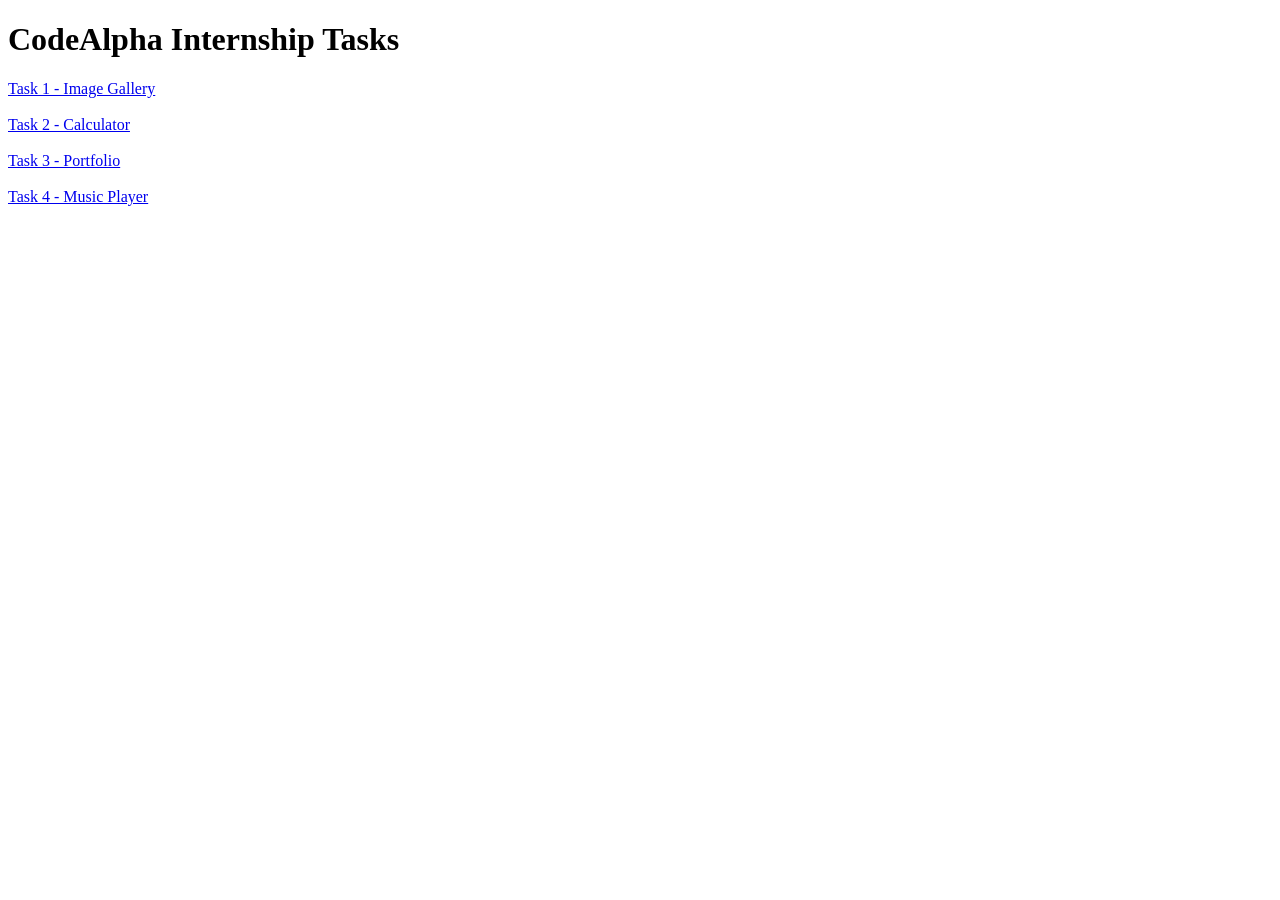
<file: index.html>
<!DOCTYPE html>
<html>
<head>
    <title>CodeAlpha Internship Tasks</title>
</head>
<body>

<h1>CodeAlpha Internship Tasks</h1>

<a href="task1-Image-Gallery/index.html">Task 1 - Image Gallery</a><br><br>

<a href="task2-Calculator/index.html">Task 2 - Calculator</a><br><br>

<a href="task3-Portfolio/index.html">Task 3 - Portfolio</a><br><br>

<a href="task4-Music Player/index.html">Task 4 - Music Player</a><br><br>

</body>
</html>
</file>
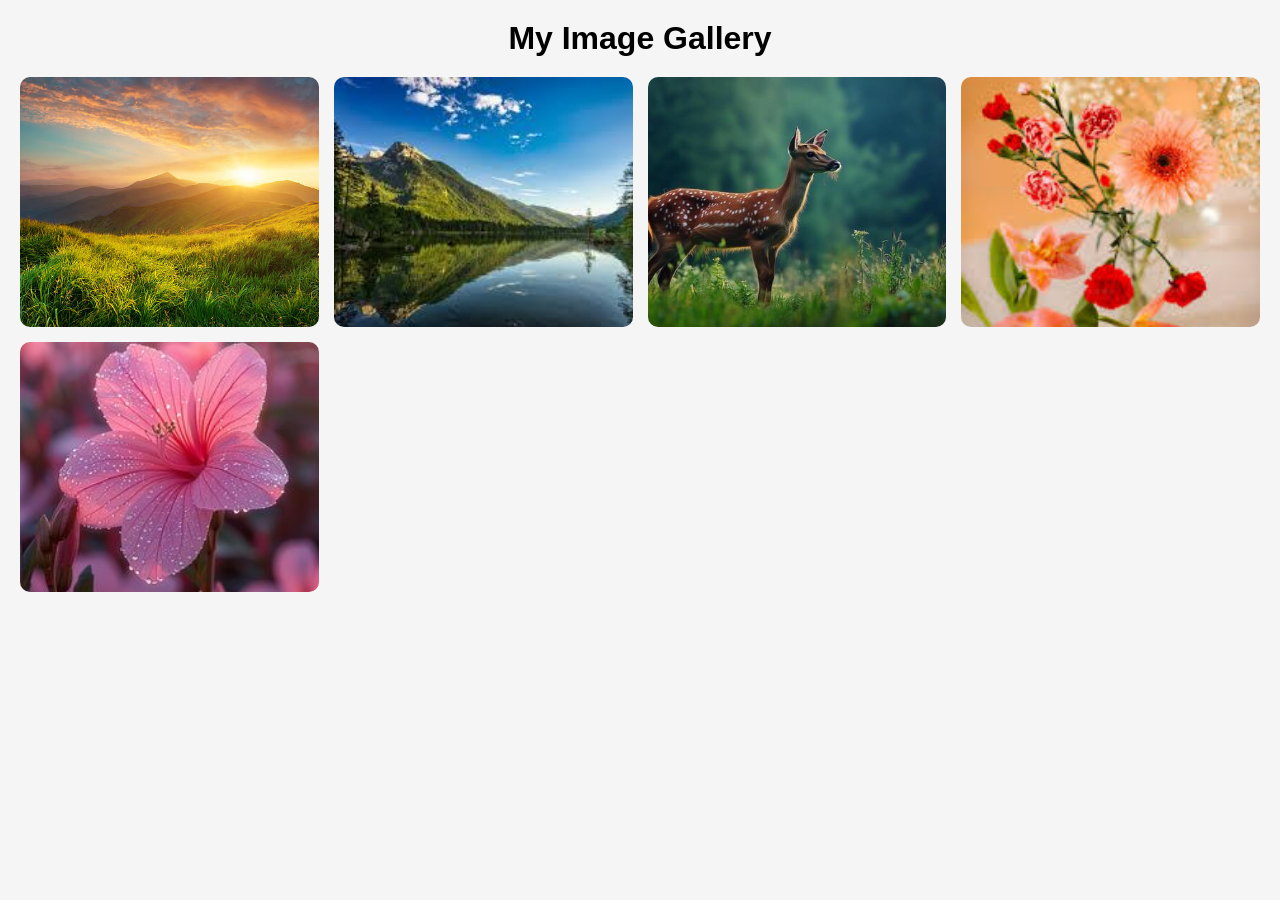
<file: task1-Image-Gallery/index.html>
<!DOCTYPE html>
<html lang="en">
<head>
    <meta charset="UTF-8">
    <meta name="viewport" content="width=device-width, initial-scale=1.0">
    <title>Image Gallery</title>
    <link rel="stylesheet" href="style.css">
</head>
<body>

    <h1>My Image Gallery</h1>

    <div class="gallery">
        <img src="images/image 1.jpg" alt="Nature">
        <img src="images/image 2.jpeg" alt="Nature">
        <img src="images/image 3.jpg" alt="Animal">
        <img src="images/image 4.jpeg" alt="Flower">
        <img src="images/image 5.jpg" alt="Flower">
        
    </div>

    <!-- Lightbox -->
    <div id="lightbox">
        <span id="close">&times;</span>
        <button id="prev">&#10094;</button>
        <img id="lightbox-img">
        <button id="next">&#10095;</button>
    </div>

    <script src="script.js"></script>
</body>
</html>
</file>
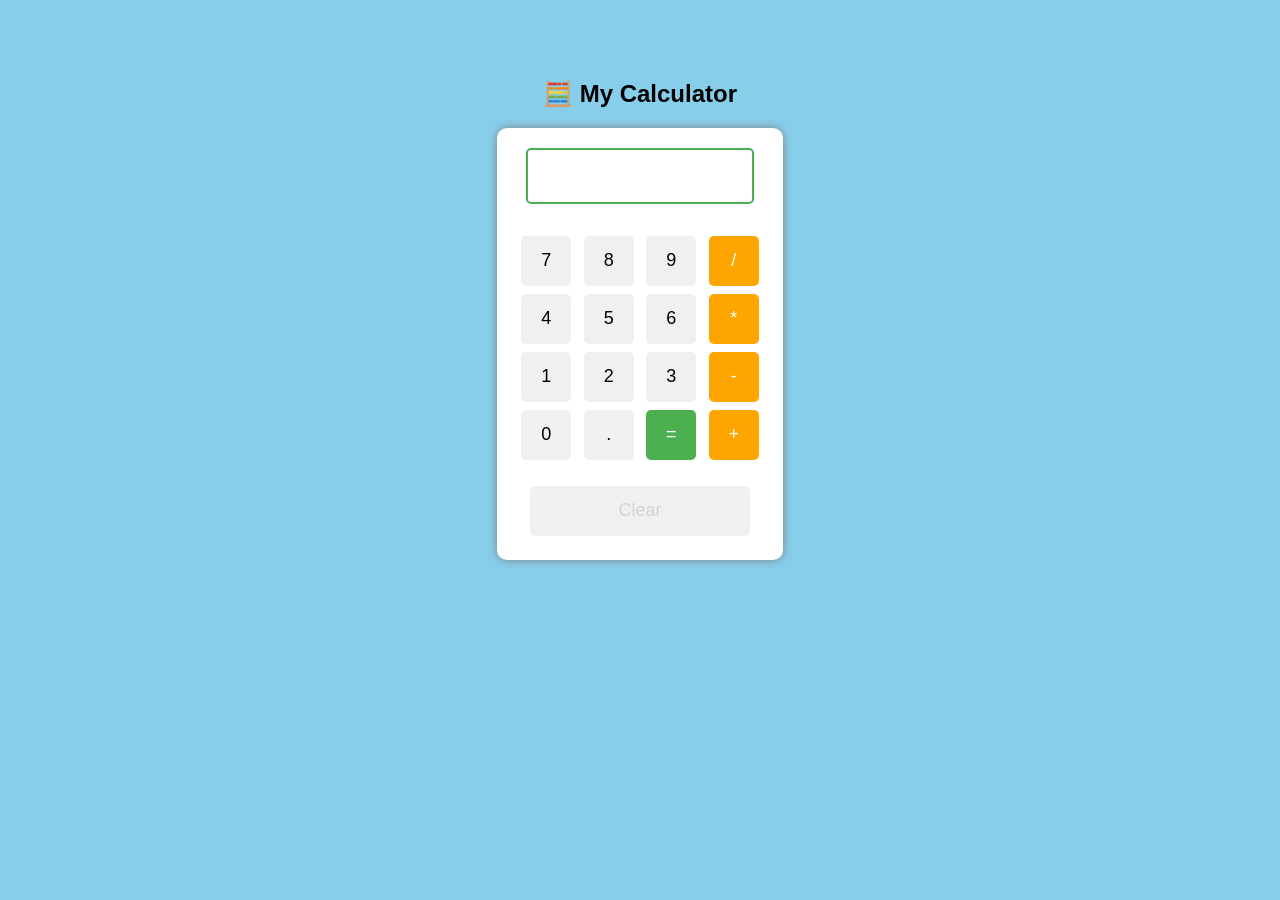
<file: task2-Calculator/index.html>
<!DOCTYPE html>
<html>
<head>
    <title>My Calculator</title>
    <link rel="stylesheet" href="style.css">
</head>
<body>

    <h2>🧮 My Calculator</h2>

    <div class="calculator">

        <input type="text" id="result" readonly>

        <br><br>

        <button onclick="show('7')">7</button>
        <button onclick="show('8')">8</button>
        <button onclick="show('9')">9</button>
        <button onclick="show('/')">/</button>

        <br>

        <button onclick="show('4')">4</button>
        <button onclick="show('5')">5</button>
        <button onclick="show('6')">6</button>
        <button onclick="show('*')">*</button>

        <br>

        <button onclick="show('1')">1</button>
        <button onclick="show('2')">2</button>
        <button onclick="show('3')">3</button>
        <button onclick="show('-')">-</button>

        <br>

        <button onclick="show('0')">0</button>
        <button onclick="show('.')">.</button>
        <button onclick="answer()">=</button>
        <button onclick="show('+')">+</button>

        <br><br>

        <button onclick="clearData()" class="clear">Clear</button>

    </div>

    <script src="script.js"></script>

</body>
</html>
</file>
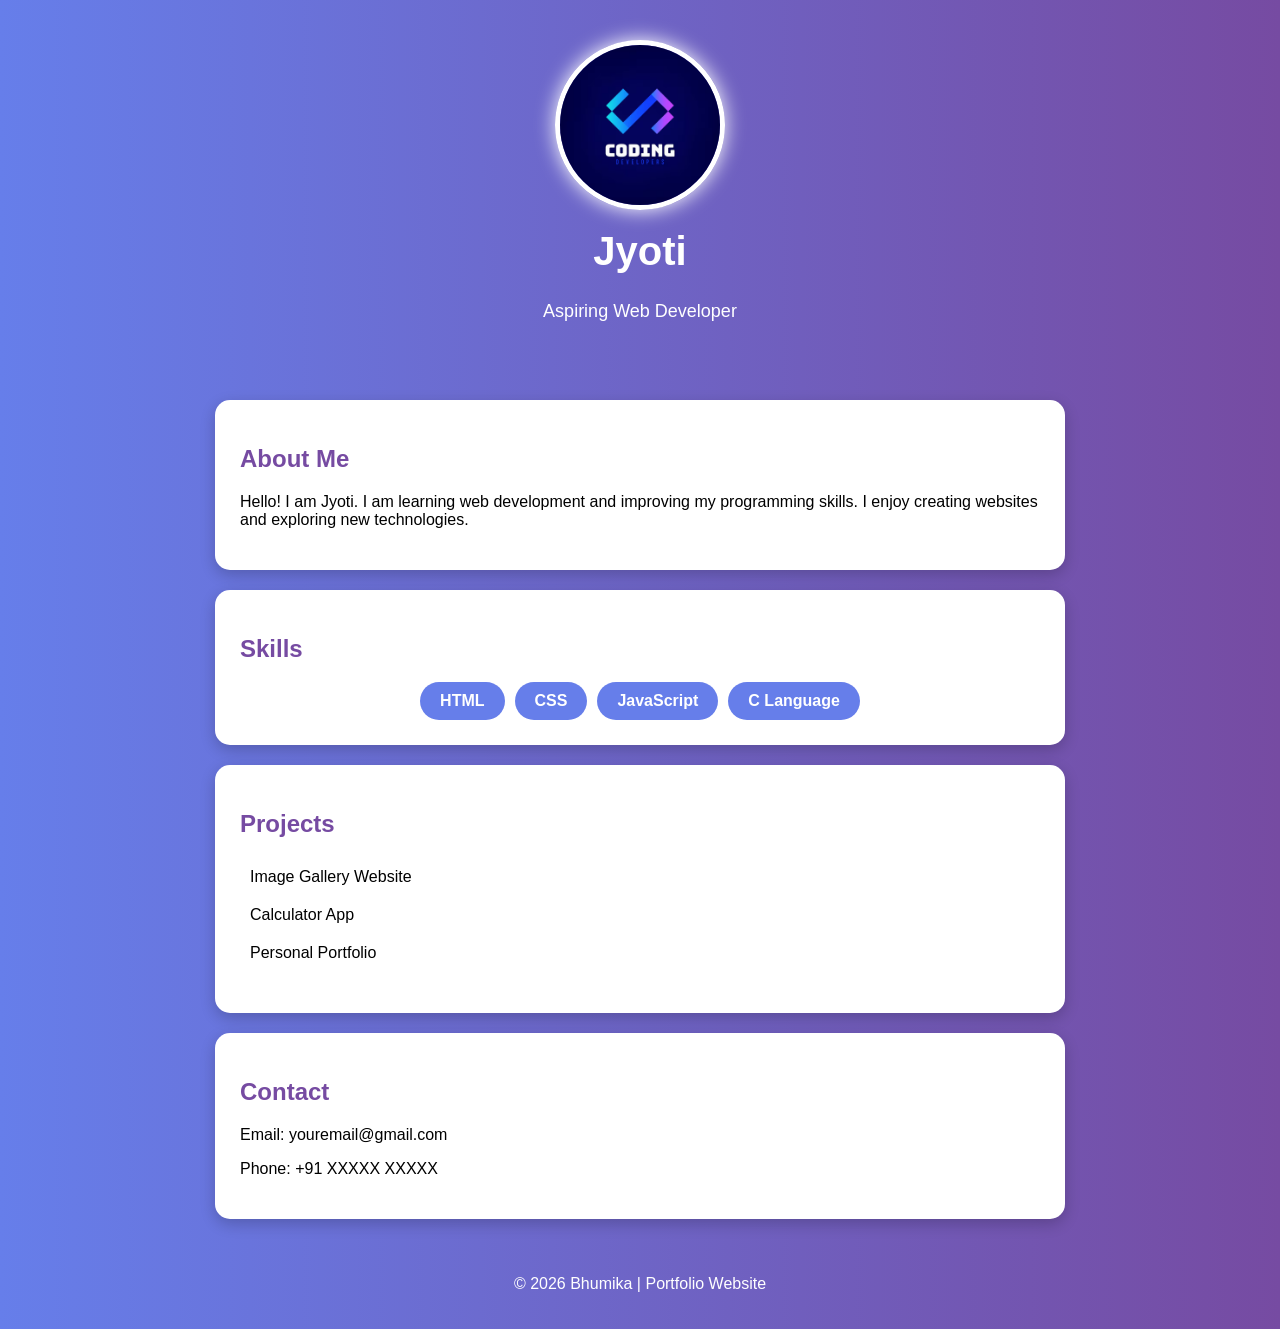
<file: task3-Portfolio/index.html>
<!DOCTYPE html>
<html>
<head>
    <title>My Portfolio</title>
    <link rel="stylesheet" href="style.css">
</head>
<body>

    <header>
        <img src="profile.jpg" alt="Profile Photo" class="profile">
        <h1>Jyoti</h1>
        <p>Aspiring Web Developer</p>
    </header>

    <section class="card">
        <h2>About Me</h2>
        <p>
            Hello! I am Jyoti. I am learning web development and improving my
            programming skills. I enjoy creating websites and exploring new technologies.
        </p>
    </section>

    <section class="card">
        <h2>Skills</h2>
        <div class="skills">
            <span>HTML</span>
            <span>CSS</span>
            <span>JavaScript</span>
            <span>C Language</span>
        </div>
    </section>

    <section class="card">
        <h2>Projects</h2>
        <ul>
            <li>Image Gallery Website</li>
            <li>Calculator App</li>
            <li>Personal Portfolio</li>
        </ul>
    </section>

    <section class="card">
        <h2>Contact</h2>
        <p>Email: youremail@gmail.com</p>
        <p>Phone: +91 XXXXX XXXXX</p>
    </section>

    <footer>
        <p>© 2026 Bhumika | Portfolio Website</p>
    </footer>

</body>
</html>
</file>
<file: task1-Image-Gallery/style.css>
*{
    margin:0;
    padding:0;
    box-sizing:border-box;
}

body{
    font-family:Arial,sans-serif;
    background:#f5f5f5;
    text-align:center;
    padding:20px;
}

h1{
    margin-bottom:20px;
}

.gallery{
    display:grid;
    grid-template-columns:repeat(auto-fit,minmax(250px,1fr));
    gap:15px;
}

.gallery img{
    width:100%;
    height:250px;
    object-fit:cover;
    border-radius:10px;
    cursor:pointer;
    transition:0.4s;
}

.gallery img:hover{
    transform:scale(1.05);
}

/* Lightbox */
#lightbox{
    display:none;
    position:fixed;
    top:0;
    left:0;
    width:100%;
    height:100%;
    background:rgba(0,0,0,0.9);
    justify-content:center;
    align-items:center;
}

#lightbox-img{
    max-width:80%;
    max-height:80%;
}

#close{
    position:absolute;
    top:20px;
    right:30px;
    color:white;
    font-size:40px;
    cursor:pointer;
}

#prev,
#next{
    position:absolute;
    top:50%;
    transform:translateY(-50%);
    font-size:30px;
    padding:10px;
    cursor:pointer;
}

#prev{
    left:20px;
}

#next{
    right:20px;
}
</file>
<file: task2-Calculator/style.css>
body{
    background-color: #87CEEB;
    text-align: center;
    font-family: Arial, sans-serif;
    margin-top: 80px;
}

.calculator{
    background-color: white;
    display: inline-block;
    padding: 20px;
    border-radius: 10px;
    box-shadow: 0px 0px 10px gray;
}

input{
    width: 220px;
    height: 50px;
    font-size: 22px;
    text-align: right;
    margin-bottom: 10px;
    border: 2px solid #4CAF50;
    border-radius: 5px;
}

button{
    width: 50px;
    height: 50px;
    margin: 4px;
    font-size: 18px;
    border: none;
    border-radius: 5px;
    cursor: pointer;
}

button:hover{
    opacity: 0.8;
}

/* Number buttons */
button:nth-child(n){
    background-color: #f0f0f0;
}

/* Operator buttons */
button[onclick*="+"],
button[onclick*="-"],
button[onclick*="*"],
button[onclick*="/"]{
    background-color: orange;
    color: white;
}

/* Equal button */
button[onclick="answer()"]{
    background-color: #4CAF50;
    color: white;
}

/* Clear button */
.clear{
    width: 220px;
    background-color: black;
    color: rgba(35, 6, 6, 0.128);
}

.clear:hover{
    background-color: #333;
}
</file>
<file: task3-Portfolio/style.css>
body{
    margin:0;
    font-family: 'Poppins', sans-serif;
    background: linear-gradient(to right, #667eea, #764ba2);
}

header{
    text-align:center;
    color:white;
    padding:40px 20px;
}

.profile{
    width:160px;
    height:160px;
    border-radius:50%;
    border:5px solid white;
    box-shadow:0 0 20px white;
}

header h1{
    margin-top:15px;
    font-size:40px;
}

header p{
    font-size:18px;
}

.card{
    width:80%;
    max-width:800px;
    margin:20px auto;
    background:white;
    padding:25px;
    border-radius:15px;
    box-shadow:0 5px 15px rgba(0,0,0,0.2);
    transition:0.3s;
}

.card:hover{
    transform:translateY(-5px);
}

.card h2{
    color:#764ba2;
}

.skills{
    display:flex;
    justify-content:center;
    flex-wrap:wrap;
    gap:10px;
}

.skills span{
    background:#667eea;
    color:white;
    padding:10px 20px;
    border-radius:20px;
    font-weight:bold;
}

ul{
    list-style:none;
    padding:0;
}

li{
    padding:10px;
}

footer{
    text-align:center;
    color:white;
    padding:20px;
}
</file>
